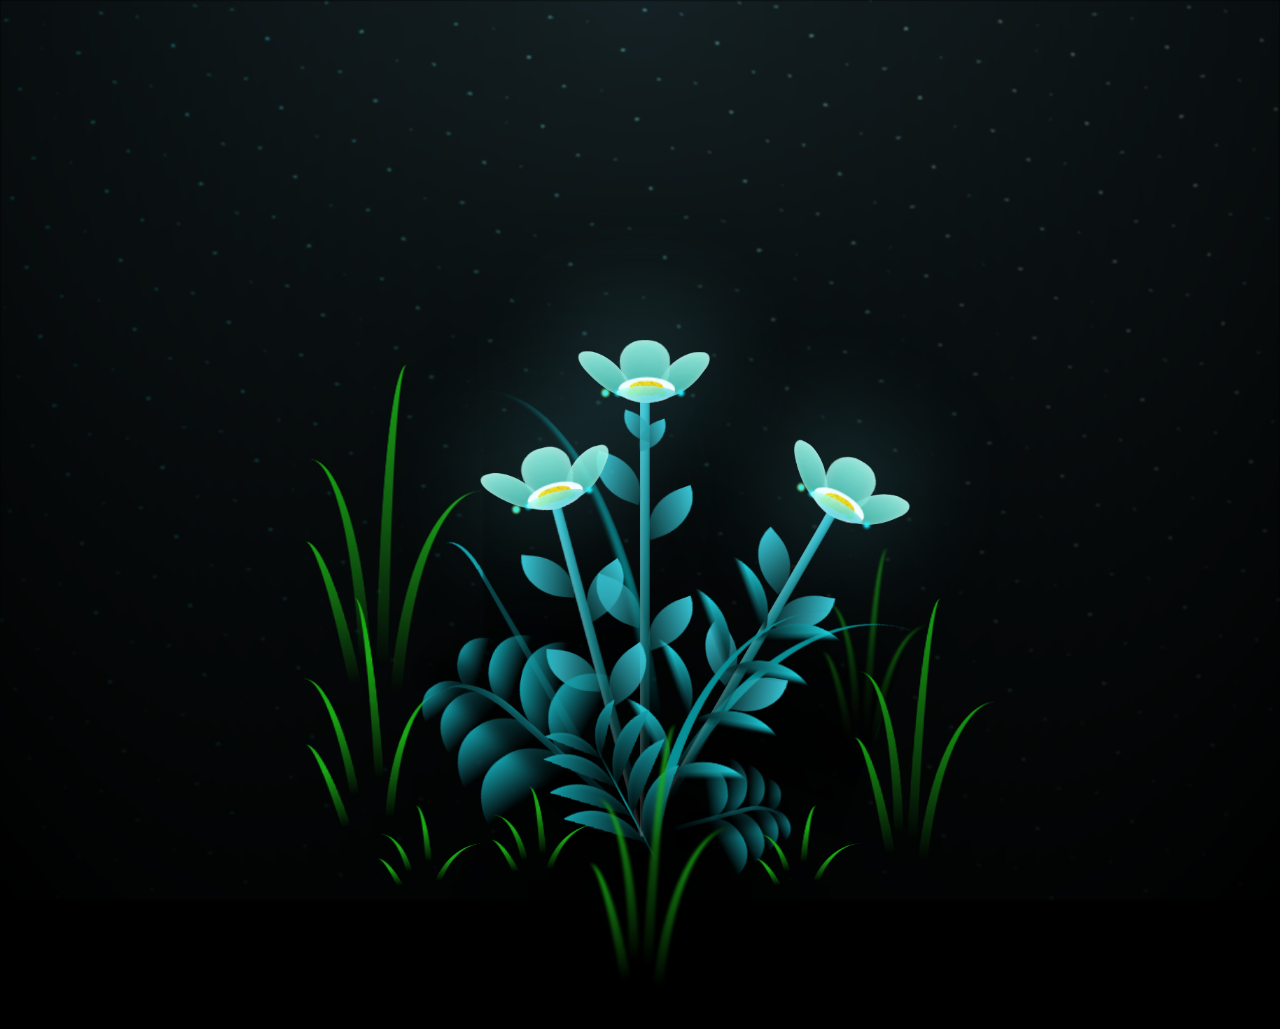
<file: index.html>
<!DOCTYPE html>
  <html lan="en">
  <head>
        <meta charset="UTF-8">
        <meta name="viewport" content="width=device-width, initial-scale=1.0">
        <title>Document</title>
        <link rel="stylesheet" href="style.css">
    </head>
    <body class="not-loaded">
        <div class="night">
           <div class="myContent">
            <h1>Happy 2nd year Anniversary Mero Kanchhu 🎉🥳</h1>
           <a class="click"href="index1.html">Click me</a>
           </div>
        </div>
        <div class="flowers">
          <div class="flower flower--1">
            <div class="flower__leafs flower__leafs--1">
              <div class="flower__leaf flower__leaf--1"></div>
              <div class="flower__leaf flower__leaf--2"></div>
              <div class="flower__leaf flower__leaf--3"></div>
              <div class="flower__leaf flower__leaf--4"></div>
              

              <div class="flower__white-circle"></div>
      
              <div class="flower__light flower__light--1"></div>
              <div class="flower__light flower__light--2"></div>
              <div class="flower__light flower__light--3"></div>
              <div class="flower__light flower__light--4"></div>
              <div class="flower__light flower__light--5"></div>
              <div class="flower__light flower__light--6"></div>
              <div class="flower__light flower__light--7"></div>
              <div class="flower__light flower__light--8"></div>
      
            </div>
            <div class="flower__line">
              <div class="flower__line__leaf flower__line__leaf--1"></div>
              <div class="flower__line__leaf flower__line__leaf--2"></div>
              <div class="flower__line__leaf flower__line__leaf--3"></div>
              <div class="flower__line__leaf flower__line__leaf--4"></div>
              <div class="flower__line__leaf flower__line__leaf--5"></div>
              <div class="flower__line__leaf flower__line__leaf--6"></div>
            </div>
          </div>
      
          <div class="flower flower--2">
            <div class="flower__leafs flower__leafs--2">
              <div class="flower__leaf flower__leaf--1"></div>
              <div class="flower__leaf flower__leaf--2"></div>
              <div class="flower__leaf flower__leaf--3"></div>
              <div class="flower__leaf flower__leaf--4"></div>
              <div class="flower__white-circle"></div>
      
              <div class="flower__light flower__light--1"></div>
              <div class="flower__light flower__light--2"></div>
              <div class="flower__light flower__light--3"></div>
              <div class="flower__light flower__light--4"></div>
              <div class="flower__light flower__light--5"></div>
              <div class="flower__light flower__light--6"></div>
              <div class="flower__light flower__light--7"></div>
              <div class="flower__light flower__light--8"></div>
      
            </div>
            <div class="flower__line">
              <div class="flower__line__leaf flower__line__leaf--1"></div>
              <div class="flower__line__leaf flower__line__leaf--2"></div>
              <div class="flower__line__leaf flower__line__leaf--3"></div>
              <div class="flower__line__leaf flower__line__leaf--4"></div>
            </div>
          </div>
      
          <div class="flower flower--3">
            <div class="flower__leafs flower__leafs--3">
              <div class="flower__leaf flower__leaf--1"></div>
              <div class="flower__leaf flower__leaf--2"></div>
              <div class="flower__leaf flower__leaf--3"></div>
              <div class="flower__leaf flower__leaf--4"></div>
              <div class="flower__white-circle"></div>
      
              <div class="flower__light flower__light--1"></div>
              <div class="flower__light flower__light--2"></div>
              <div class="flower__light flower__light--3"></div>
              <div class="flower__light flower__light--4"></div>
              <div class="flower__light flower__light--5"></div>
              <div class="flower__light flower__light--6"></div>
              <div class="flower__light flower__light--7"></div>
              <div class="flower__light flower__light--8"></div>
      
            </div>
            <div class="flower__line">
              <div class="flower__line__leaf flower__line__leaf--1"></div>
              <div class="flower__line__leaf flower__line__leaf--2"></div>
              <div class="flower__line__leaf flower__line__leaf--3"></div>
              <div class="flower__line__leaf flower__line__leaf--4"></div>
            </div>
          </div>
      
          <div class="grow-ans" style="--d:1.2s">
            <div class="flower__g-long">
              <div class="flower__g-long__top"></div>
              <div class="flower__g-long__bottom"></div>
            </div>
          </div>
      
          <div class="growing-grass">
            <div class="flower__grass flower__grass--1">
              <div class="flower__grass--top"></div>
              <div class="flower__grass--bottom"></div>
              <div class="flower__grass__leaf flower__grass__leaf--1"></div>
              <div class="flower__grass__leaf flower__grass__leaf--2"></div>
              <div class="flower__grass__leaf flower__grass__leaf--3"></div>
              <div class="flower__grass__leaf flower__grass__leaf--4"></div>
              <div class="flower__grass__leaf flower__grass__leaf--5"></div>
              <div class="flower__grass__leaf flower__grass__leaf--6"></div>
              <div class="flower__grass__leaf flower__grass__leaf--7"></div>
              <div class="flower__grass__leaf flower__grass__leaf--8"></div>
              <div class="flower__grass__overlay"></div>
            </div>
          </div>
      
          <div class="growing-grass">
            <div class="flower__grass flower__grass--2">
              <div class="flower__grass--top"></div>
              <div class="flower__grass--bottom"></div>
              <div class="flower__grass__leaf flower__grass__leaf--1"></div>
              <div class="flower__grass__leaf flower__grass__leaf--2"></div>
              <div class="flower__grass__leaf flower__grass__leaf--3"></div>
              <div class="flower__grass__leaf flower__grass__leaf--4"></div>
              <div class="flower__grass__leaf flower__grass__leaf--5"></div>
              <div class="flower__grass__leaf flower__grass__leaf--6"></div>
              <div class="flower__grass__leaf flower__grass__leaf--7"></div>
              <div class="flower__grass__leaf flower__grass__leaf--8"></div>
              <div class="flower__grass__overlay"></div>
            </div>
          </div>
      
          <div class="grow-ans" style="--d:2.4s">
            <div class="flower__g-right flower__g-right--1">
              <div class="leaf"></div>
            </div>
          </div>
      
          <div class="grow-ans" style="--d:2.8s">
            <div class="flower__g-right flower__g-right--2">
              <div class="leaf"></div>
            </div>
          </div>
      
          <div class="grow-ans" style="--d:2.8s">
            <div class="flower__g-front">
              <div class="flower__g-front__leaf-wrapper flower__g-front__leaf-wrapper--1">
                <div class="flower__g-front__leaf"></div>
              </div>
              <div class="flower__g-front__leaf-wrapper flower__g-front__leaf-wrapper--2">
                <div class="flower__g-front__leaf"></div>
              </div>
              <div class="flower__g-front__leaf-wrapper flower__g-front__leaf-wrapper--3">
                <div class="flower__g-front__leaf"></div>
              </div>
              <div class="flower__g-front__leaf-wrapper flower__g-front__leaf-wrapper--4">
                <div class="flower__g-front__leaf"></div>
              </div>
              <div class="flower__g-front__leaf-wrapper flower__g-front__leaf-wrapper--5">
                <div class="flower__g-front__leaf"></div>
              </div>
              <div class="flower__g-front__leaf-wrapper flower__g-front__leaf-wrapper--6">
                <div class="flower__g-front__leaf"></div>
              </div>
              <div class="flower__g-front__leaf-wrapper flower__g-front__leaf-wrapper--7">
                <div class="flower__g-front__leaf"></div>
              </div>
              <div class="flower__g-front__leaf-wrapper flower__g-front__leaf-wrapper--8">
                <div class="flower__g-front__leaf"></div>
              </div>
              <div class="flower__g-front__line"></div>
            </div>
          </div>
      
          <div class="grow-ans" style="--d:3.2s">
            <div class="flower__g-fr">
              <div class="leaf"></div>
              <div class="flower__g-fr__leaf flower__g-fr__leaf--1"></div>
              <div class="flower__g-fr__leaf flower__g-fr__leaf--2"></div>
              <div class="flower__g-fr__leaf flower__g-fr__leaf--3"></div>
              <div class="flower__g-fr__leaf flower__g-fr__leaf--4"></div>
              <div class="flower__g-fr__leaf flower__g-fr__leaf--5"></div>
              <div class="flower__g-fr__leaf flower__g-fr__leaf--6"></div>
              <div class="flower__g-fr__leaf flower__g-fr__leaf--7"></div>
              <div class="flower__g-fr__leaf flower__g-fr__leaf--8"></div>
            </div>
          </div>
      
          <div class="long-g long-g--0">
            <div class="grow-ans" style="--d:3s">
              <div class="leaf leaf--0"></div>
            </div>
            <div class="grow-ans" style="--d:2.2s">
              <div class="leaf leaf--1"></div>
            </div>
            <div class="grow-ans" style="--d:3.4s">
              <div class="leaf leaf--2"></div>
            </div>
            <div class="grow-ans" style="--d:3.6s">
              <div class="leaf leaf--3"></div>
            </div>
          </div>
      
          <div class="long-g long-g--1">
            <div class="grow-ans" style="--d:3.6s">
              <div class="leaf leaf--0"></div>
            </div>
            <div class="grow-ans" style="--d:3.8s">
              <div class="leaf leaf--1"></div>
            </div>
            <div class="grow-ans" style="--d:4s">
              <div class="leaf leaf--2"></div>
            </div>
            <div class="grow-ans" style="--d:4.2s">
              <div class="leaf leaf--3"></div>
            </div>
          </div>
      
          <div class="long-g long-g--2">
            <div class="grow-ans" style="--d:4s">
              <div class="leaf leaf--0"></div>
            </div>
            <div class="grow-ans" style="--d:4.2s">
              <div class="leaf leaf--1"></div>
            </div>
            <div class="grow-ans" style="--d:4.4s">
              <div class="leaf leaf--2"></div>
            </div>
            <div class="grow-ans" style="--d:4.6s">
              <div class="leaf leaf--3"></div>
            </div>
          </div>
      
          <div class="long-g long-g--3">
            <div class="grow-ans" style="--d:4s">
              <div class="leaf leaf--0"></div>
            </div>
            <div class="grow-ans" style="--d:4.2s">
              <div class="leaf leaf--1"></div>
            </div>
            <div class="grow-ans" style="--d:3s">
              <div class="leaf leaf--2"></div>
            </div>
            <div class="grow-ans" style="--d:3.6s">
              <div class="leaf leaf--3"></div>
            </div>
          </div>
      
          <div class="long-g long-g--4">
            <div class="grow-ans" style="--d:4s">
              <div class="leaf leaf--0"></div>
            </div>
            <div class="grow-ans" style="--d:4.2s">
              <div class="leaf leaf--1"></div>
            </div>
            <div class="grow-ans" style="--d:3s">
              <div class="leaf leaf--2"></div>
            </div>
            <div class="grow-ans" style="--d:3.6s">
              <div class="leaf leaf--3"></div>
            </div>
          </div>
      
          <div class="long-g long-g--5">
            <div class="grow-ans" style="--d:4s">
              <div class="leaf leaf--0"></div>
            </div>
            <div class="grow-ans" style="--d:4.2s">
              <div class="leaf leaf--1"></div>
            </div>
            <div class="grow-ans" style="--d:3s">
              <div class="leaf leaf--2"></div>
            </div>
            <div class="grow-ans" style="--d:3.6s">
              <div class="leaf leaf--3"></div>
            </div>
          </div>
      
          <div class="long-g long-g--6">
            <div class="grow-ans" style="--d:4.2s">
              <div class="leaf leaf--0"></div>
            </div>
            <div class="grow-ans" style="--d:4.4s">
              <div class="leaf leaf--1"></div>
            </div>
            <div class="grow-ans" style="--d:4.6s">
              <div class="leaf leaf--2"></div>
            </div>
            <div class="grow-ans" style="--d:4.8s">
              <div class="leaf leaf--3"></div>
            </div>
          </div>
      
          <div class="long-g long-g--7">
            <div class="grow-ans" style="--d:3s">
              <div class="leaf leaf--0"></div>
            </div>
            <div class="grow-ans" style="--d:3.2s">
              <div class="leaf leaf--1"></div>
            </div>
            <div class="grow-ans" style="--d:3.5s">
              <div class="leaf leaf--2"></div>
            </div>
            <div class="grow-ans" style="--d:3.6s">
              <div class="leaf leaf--3"></div>
            </div>
          </div>
        </div>
        <script src="script.js"></script>
      </body>

</html>
</file>
<file: style.css>
*,
*::after,
*::before {
  padding: 0;
  margin: 0;
  box-sizing: border-box;
}

:root {
  --dark-color: #000;
}

body {
  display: flex;
  align-items: flex-end;
  justify-content: center;
  min-height: 100vh;
  background-color: var(--dark-color);
  overflow: hidden;
  perspective: 1000px;
}

.night {
  position: fixed;
  left: 50%;
  top: 0;
  transform: translateX(-50%);
  width: 100%;
  height: 100%;
  filter: blur(0.1vmin);
  background-image: radial-gradient(ellipse at top, transparent 0%, var(--dark-color)), radial-gradient(ellipse at bottom, var(--dark-color), rgba(145, 233, 255, 0.2)), repeating-linear-gradient(220deg, black 0px, black 19px, transparent 19px, transparent 22px), repeating-linear-gradient(189deg, black 0px, black 19px, transparent 19px, transparent 22px), repeating-linear-gradient(148deg, black 0px, black 19px, transparent 19px, transparent 22px), linear-gradient(90deg, #00fffa, #f0f0f0);
  color: white;
}
.myContent{
    display: flex;
    flex-direction: column;
    align-items: center;
    text-align: center;
    justify-content: center;
    margin-top: 50px ;
    gap: 35px;
    visibility: visible;
    opacity: 0;
    animation: popup 4s ease forwards;

}
.click{
    text-decoration: none;
    background-color: transparent;
    color: #0d9097;
    border: none;
    width: 150px;
    height: 60px;
    font-size: 30px;
    cursor: pointer;
}
@keyframes popup {
    0% {
        transform: scale(0.5);
        opacity: 0;
    }
    100% {
        transform: scale(1);
        opacity: 1;
    }
}
.flowers {
  position: relative;
  transform: scale(0.7);
}

.flower {
  position: absolute;
  bottom: 10vmin;
  transform-origin: bottom center;
  z-index: 10;
  --fl-speed: 0.8s;
}
.flower--1 {
  animation: moving-flower-1 4s linear infinite;
}
.flower--1 .flower__line {
  height: 70vmin;
  animation-delay: 0.3s;
}
.flower--1 .flower__line__leaf--1 {
  animation: blooming-leaf-right var(--fl-speed) 1.6s backwards;
}
.flower--1 .flower__line__leaf--2 {
  animation: blooming-leaf-right var(--fl-speed) 1.4s backwards;
}
.flower--1 .flower__line__leaf--3 {
  animation: blooming-leaf-left var(--fl-speed) 1.2s backwards;
}
.flower--1 .flower__line__leaf--4 {
  animation: blooming-leaf-left var(--fl-speed) 1s backwards;
}
.flower--1 .flower__line__leaf--5 {
  animation: blooming-leaf-right var(--fl-speed) 1.8s backwards;
}
.flower--1 .flower__line__leaf--6 {
  animation: blooming-leaf-left var(--fl-speed) 2s backwards;
}
.flower--2 {
  left: 50%;
  transform: rotate(30deg);
  animation: moving-flower-2 4s linear infinite;
}
.flower--2 .flower__line {
  height: 60vmin;
  animation-delay: 0.8s;
}
.flower--2 .flower__line__leaf--1 {
  animation: blooming-leaf-right var(--fl-speed) 1.9s backwards;
}
.flower--2 .flower__line__leaf--2 {
  animation: blooming-leaf-right var(--fl-speed) 1.7s backwards;
}
.flower--2 .flower__line__leaf--3 {
  animation: blooming-leaf-left var(--fl-speed) 1.5s backwards;
}
.flower--2 .flower__line__leaf--4 {
  animation: blooming-leaf-left var(--fl-speed) 1.3s backwards;
}
.flower--3 {
  left: 50%;
  transform: rotate(-15deg);
  animation: moving-flower-3 4s linear infinite;
}
.flower--3 .flower__line {
  animation-delay: 0.9s;
}
.flower--3 .flower__line__leaf--1 {
  animation: blooming-leaf-right var(--fl-speed) 2.5s backwards;
}
.flower--3 .flower__line__leaf--2 {
  animation: blooming-leaf-right var(--fl-speed) 2.3s backwards;
}
.flower--3 .flower__line__leaf--3 {
  animation: blooming-leaf-left var(--fl-speed) 2.1s backwards;
}
.flower--3 .flower__line__leaf--4 {
  animation: blooming-leaf-left var(--fl-speed) 1.9s backwards;
}
.flower__leafs {
  position: relative;
  animation: blooming-flower 2s backwards;
}
.flower__leafs--1 {
  animation-delay: 1.1s;
}
.flower__leafs--2 {
  animation-delay: 1.4s;
}
.flower__leafs--3 {
  animation-delay: 1.7s;
}
.flower__leafs::after {
  content: "";
  position: absolute;
  left: 0;
  top: 0;
  transform: translate(-50%, -100%);
  width: 8vmin;
  height: 8vmin;
  background-color: #6bf0ff;
  filter: blur(10vmin);
}
.flower__leaf {
  position: absolute;
  bottom: 0;
  left: 50%;
  width: 8vmin;
  height: 11vmin;
  border-radius: 51% 49% 47% 53%/44% 45% 55% 69%;
  background-color: #65e6cc;
  background-image: linear-gradient(to top, #40bbab, #a7ffee);
  transform-origin: bottom center;
  opacity: 0.9;
  box-shadow: inset 0 0 2vmin rgba(255, 255, 255, 0.5);
}
.flower__leaf--1 {
  transform: translate(-10%, 1%) rotateY(40deg) rotateX(-50deg);
}
.flower__leaf--2 {
  transform: translate(-50%, -4%) rotateX(40deg);
}
.flower__leaf--3 {
  transform: translate(-90%, 0%) rotateY(45deg) rotateX(50deg);
}
.flower__leaf--4 {
  width: 8vmin;
  height: 8vmin;
  transform-origin: bottom left;
  border-radius: 4vmin 10vmin 4vmin 4vmin;
  transform: translate(0%, 18%) rotateX(70deg) rotate(-43deg);
  background-image: linear-gradient(to top, #39c6d6, #a7ffee);
  z-index: 1;
  opacity: 0.8;
}
.flower__white-circle {
  position: absolute;
  left: -3.5vmin;
  top: -3vmin;
  width: 9vmin;
  height: 4vmin;
  border-radius: 50%;
  background-color: #fff;
}
.flower__white-circle::after {
  content: "";
  position: absolute;
  left: 50%;
  top: 45%;
  transform: translate(-50%, -50%);
  width: 60%;
  height: 60%;
  border-radius: inherit;
  background-image: repeating-linear-gradient(135deg, rgba(0, 0, 0, 0.03) 0px, rgba(0, 0, 0, 0.03) 1px, transparent 1px, transparent 12px), repeating-linear-gradient(45deg, rgba(0, 0, 0, 0.03) 0px, rgba(0, 0, 0, 0.03) 1px, transparent 1px, transparent 12px), repeating-linear-gradient(67.5deg, rgba(0, 0, 0, 0.03) 0px, rgba(0, 0, 0, 0.03) 1px, transparent 1px, transparent 12px), repeating-linear-gradient(135deg, rgba(0, 0, 0, 0.03) 0px, rgba(0, 0, 0, 0.03) 1px, transparent 1px, transparent 12px), repeating-linear-gradient(45deg, rgba(0, 0, 0, 0.03) 0px, rgba(0, 0, 0, 0.03) 1px, transparent 1px, transparent 12px), repeating-linear-gradient(112.5deg, rgba(0, 0, 0, 0.03) 0px, rgba(0, 0, 0, 0.03) 1px, transparent 1px, transparent 12px), repeating-linear-gradient(112.5deg, rgba(0, 0, 0, 0.03) 0px, rgba(0, 0, 0, 0.03) 1px, transparent 1px, transparent 12px), repeating-linear-gradient(45deg, rgba(0, 0, 0, 0.03) 0px, rgba(0, 0, 0, 0.03) 1px, transparent 1px, transparent 12px), repeating-linear-gradient(22.5deg, rgba(0, 0, 0, 0.03) 0px, rgba(0, 0, 0, 0.03) 1px, transparent 1px, transparent 12px), repeating-linear-gradient(45deg, rgba(0, 0, 0, 0.03) 0px, rgba(0, 0, 0, 0.03) 1px, transparent 1px, transparent 12px), repeating-linear-gradient(22.5deg, rgba(0, 0, 0, 0.03) 0px, rgba(0, 0, 0, 0.03) 1px, transparent 1px, transparent 12px), repeating-linear-gradient(135deg, rgba(0, 0, 0, 0.03) 0px, rgba(0, 0, 0, 0.03) 1px, transparent 1px, transparent 12px), repeating-linear-gradient(157.5deg, rgba(0, 0, 0, 0.03) 0px, rgba(0, 0, 0, 0.03) 1px, transparent 1px, transparent 12px), repeating-linear-gradient(67.5deg, rgba(0, 0, 0, 0.03) 0px, rgba(0, 0, 0, 0.03) 1px, transparent 1px, transparent 12px), repeating-linear-gradient(67.5deg, rgba(0, 0, 0, 0.03) 0px, rgba(0, 0, 0, 0.03) 1px, transparent 1px, transparent 12px), linear-gradient(90deg, #ffeb12, #ffce00);
}
.flower__line {
  height: 55vmin;
  width: 1.5vmin;
  background-image: linear-gradient(to left, rgba(0, 0, 0, 0.2), transparent, rgba(255, 255, 255, 0.2)), linear-gradient(to top, transparent 10%, #14757a, #39c6d6);
  box-shadow: inset 0 0 2px rgba(0, 0, 0, 0.5);
  animation: grow-flower-tree 4s backwards;
}
.flower__line__leaf {
  --w: 7vmin;
  --h: calc(var(--w) + 2vmin);
  position: absolute;
  top: 20%;
  left: 90%;
  width: var(--w);
  height: var(--h);
  border-top-right-radius: var(--h);
  border-bottom-left-radius: var(--h);
  background-image: linear-gradient(to top, rgba(20, 117, 122, 0.4), #39c6d6);
}
.flower__line__leaf--1 {
  transform: rotate(70deg) rotateY(30deg);
}
.flower__line__leaf--2 {
  top: 45%;
  transform: rotate(70deg) rotateY(30deg);
}
.flower__line__leaf--3, .flower__line__leaf--4, .flower__line__leaf--6 {
  border-top-right-radius: 0;
  border-bottom-left-radius: 0;
  border-top-left-radius: var(--h);
  border-bottom-right-radius: var(--h);
  left: -460%;
  top: 12%;
  transform: rotate(-70deg) rotateY(30deg);
}
.flower__line__leaf--4 {
  top: 40%;
}
.flower__line__leaf--5 {
  top: 0;
  transform-origin: left;
  transform: rotate(70deg) rotateY(30deg) scale(0.6);
}
.flower__line__leaf--6 {
  top: -2%;
  left: -450%;
  transform-origin: right;
  transform: rotate(-70deg) rotateY(30deg) scale(0.6);
}
.flower__light {
  position: absolute;
  bottom: 0vmin;
  width: 1vmin;
  height: 1vmin;
  background-color: #fffb00;
  border-radius: 50%;
  filter: blur(0.2vmin);
  animation: light-ans 4s linear infinite backwards;
}
.flower__light:nth-child(odd) {
  background-color: #23f0ff;
}
.flower__light--1 {
  left: -2vmin;
  animation-delay: 1s;
}
.flower__light--2 {
  left: 3vmin;
  animation-delay: 0.5s;
}
.flower__light--3 {
  left: -6vmin;
  animation-delay: 0.3s;
}
.flower__light--4 {
  left: 6vmin;
  animation-delay: 0.9s;
}
.flower__light--5 {
  left: -1vmin;
  animation-delay: 1.5s;
}
.flower__light--6 {
  left: -4vmin;
  animation-delay: 3s;
}
.flower__light--7 {
  left: 3vmin;
  animation-delay: 2s;
}
.flower__light--8 {
  left: -6vmin;
  animation-delay: 3.5s;
}
.flower__grass {
  --c: #159faa;
  --line-w: 1.5vmin;
  position: absolute;
  bottom: 12vmin;
  left: -7vmin;
  display: flex;
  flex-direction: column;
  align-items: flex-end;
  z-index: 20;
  transform-origin: bottom center;
  transform: rotate(-48deg) rotateY(40deg);
}
.flower__grass--1 {
  animation: moving-grass 2s linear infinite;
}
.flower__grass--2 {
  left: 2vmin;
  bottom: 10vmin;
  transform: scale(0.5) rotate(75deg) rotateX(10deg) rotateY(-200deg);
  opacity: 0.8;
  z-index: 0;
  animation: moving-grass--2 1.5s linear infinite;
}
.flower__grass--top {
  width: 7vmin;
  height: 10vmin;
  border-top-right-radius: 100%;
  border-right: var(--line-w) solid var(--c);
  transform-origin: bottom center;
  transform: rotate(-2deg);
}
.flower__grass--bottom {
  margin-top: -2px;
  width: var(--line-w);
  height: 25vmin;
  background-image: linear-gradient(to top, transparent, var(--c));
}
.flower__grass__leaf {
  --size: 10vmin;
  position: absolute;
  width: calc(var(--size) * 2.1);
  height: var(--size);
  border-top-left-radius: var(--size);
  border-top-right-radius: var(--size);
  background-image: linear-gradient(to top, transparent, transparent 30%, var(--c));
  z-index: 100;
}
.flower__grass__leaf--1 {
  top: -6%;
  left: 30%;
  --size: 6vmin;
  transform: rotate(-20deg);
  animation: growing-grass-ans--1 2s 2.6s backwards;
}
@keyframes growing-grass-ans--1 {
  0% {
    transform-origin: bottom left;
    transform: rotate(-20deg) scale(0);
  }
}
.flower__grass__leaf--2 {
  top: -5%;
  left: -110%;
  --size: 6vmin;
  transform: rotate(10deg);
  animation: growing-grass-ans--2 2s 2.4s linear backwards;
}
@keyframes growing-grass-ans--2 {
  0% {
    transform-origin: bottom right;
    transform: rotate(10deg) scale(0);
  }
}
.flower__grass__leaf--3 {
  top: 5%;
  left: 60%;
  --size: 8vmin;
  transform: rotate(-18deg) rotateX(-20deg);
  animation: growing-grass-ans--3 2s 2.2s linear backwards;
}
@keyframes growing-grass-ans--3 {
  0% {
    transform-origin: bottom left;
    transform: rotate(-18deg) rotateX(-20deg) scale(0);
  }
}
.flower__grass__leaf--4 {
  top: 6%;
  left: -135%;
  --size: 8vmin;
  transform: rotate(2deg);
  animation: growing-grass-ans--4 2s 2s linear backwards;
}
@keyframes growing-grass-ans--4 {
  0% {
    transform-origin: bottom right;
    transform: rotate(2deg) scale(0);
  }
}
.flower__grass__leaf--5 {
  top: 20%;
  left: 60%;
  --size: 10vmin;
  transform: rotate(-24deg) rotateX(-20deg);
  animation: growing-grass-ans--5 2s 1.8s linear backwards;
}
@keyframes growing-grass-ans--5 {
  0% {
    transform-origin: bottom left;
    transform: rotate(-24deg) rotateX(-20deg) scale(0);
  }
}
.flower__grass__leaf--6 {
  top: 22%;
  left: -180%;
  --size: 10vmin;
  transform: rotate(10deg);
  animation: growing-grass-ans--6 2s 1.6s linear backwards;
}
@keyframes growing-grass-ans--6 {
  0% {
    transform-origin: bottom right;
    transform: rotate(10deg) scale(0);
  }
}
.flower__grass__leaf--7 {
  top: 39%;
  left: 70%;
  --size: 10vmin;
  transform: rotate(-10deg);
  animation: growing-grass-ans--7 2s 1.4s linear backwards;
}
@keyframes growing-grass-ans--7 {
  0% {
    transform-origin: bottom left;
    transform: rotate(-10deg) scale(0);
  }
}
.flower__grass__leaf--8 {
  top: 40%;
  left: -215%;
  --size: 11vmin;
  transform: rotate(10deg);
  animation: growing-grass-ans--8 2s 1.2s linear backwards;
}
@keyframes growing-grass-ans--8 {
  0% {
    transform-origin: bottom right;
    transform: rotate(10deg) scale(0);
  }
}
.flower__grass__overlay {
  position: absolute;
  top: -10%;
  right: 0%;
  width: 100%;
  height: 100%;
  background-color: rgba(0, 0, 0, 0.6);
  filter: blur(1.5vmin);
  z-index: 100;
}
.flower__g-long {
  --w: 2vmin;
  --h: 6vmin;
  --c: #159faa;
  position: absolute;
  bottom: 10vmin;
  left: -3vmin;
  transform-origin: bottom center;
  transform: rotate(-30deg) rotateY(-20deg);
  display: flex;
  flex-direction: column;
  align-items: flex-end;
  animation: flower-g-long-ans 3s linear infinite;
}
@keyframes flower-g-long-ans {
  0%, 100% {
    transform: rotate(-30deg) rotateY(-20deg);
  }
  50% {
    transform: rotate(-32deg) rotateY(-20deg);
  }
}
.flower__g-long__top {
  top: calc(var(--h) * -1);
  width: calc(var(--w) + 1vmin);
  height: var(--h);
  border-top-right-radius: 100%;
  border-right: 0.7vmin solid var(--c);
  transform: translate(-0.7vmin, 1vmin);
}
.flower__g-long__bottom {
  width: var(--w);
  height: 50vmin;
  transform-origin: bottom center;
  background-image: linear-gradient(to top, transparent 30%, var(--c));
  box-shadow: inset 0 0 2px rgba(0, 0, 0, 0.5);
  clip-path: polygon(35% 0, 65% 1%, 100% 100%, 0% 100%);
}
.flower__g-right {
  position: absolute;
  bottom: 6vmin;
  left: -2vmin;
  transform-origin: bottom left;
  transform: rotate(20deg);
}
.flower__g-right .leaf {
  width: 30vmin;
  height: 50vmin;
  border-top-left-radius: 100%;
  border-left: 2vmin solid #079097;
  background-image: linear-gradient(to bottom, transparent, var(--dark-color) 60%);
  mask-image: linear-gradient(to top, transparent 30%, #079097 60%);
}
.flower__g-right--1 {
  animation: flower-g-right-ans 2.5s linear infinite;
}
.flower__g-right--2 {
  left: 5vmin;
  transform: rotateY(-180deg);
  animation: flower-g-right-ans--2 3s linear infinite;
}
.flower__g-right--2 .leaf {
  height: 75vmin;
  filter: blur(0.3vmin);
  opacity: 0.8;
}
@keyframes flower-g-right-ans {
  0%, 100% {
    transform: rotate(20deg);
  }
  50% {
    transform: rotate(24deg) rotateX(-20deg);
  }
}
@keyframes flower-g-right-ans--2 {
  0%, 100% {
    transform: rotateY(-180deg) rotate(0deg) rotateX(-20deg);
  }
  50% {
    transform: rotateY(-180deg) rotate(6deg) rotateX(-20deg);
  }
}
.flower__g-front {
  position: absolute;
  bottom: 6vmin;
  left: 2.5vmin;
  z-index: 100;
  transform-origin: bottom center;
  transform: rotate(-28deg) rotateY(30deg) scale(1.04);
  animation: flower__g-front-ans 2s linear infinite;
}
@keyframes flower__g-front-ans {
  0%, 100% {
    transform: rotate(-28deg) rotateY(30deg) scale(1.04);
  }
  50% {
    transform: rotate(-35deg) rotateY(40deg) scale(1.04);
  }
}
.flower__g-front__line {
  width: 0.3vmin;
  height: 20vmin;
  background-image: linear-gradient(to top, transparent, #079097, transparent 100%);
  position: relative;
}
.flower__g-front__leaf-wrapper {
  position: absolute;
  top: 0;
  left: 0;
  transform-origin: bottom left;
  transform: rotate(10deg);
}
.flower__g-front__leaf-wrapper:nth-child(even) {
  left: 0vmin;
  transform: rotateY(-180deg) rotate(5deg);
  animation: flower__g-front__leaf-left-ans 1s ease-in backwards;
}
.flower__g-front__leaf-wrapper:nth-child(odd) {
  animation: flower__g-front__leaf-ans 1s ease-in backwards;
}
.flower__g-front__leaf-wrapper--1 {
  top: -8vmin;
  transform: scale(0.7);
  animation: flower__g-front__leaf-ans 1s 5.5s ease-in backwards !important;
}
.flower__g-front__leaf-wrapper--2 {
  top: -8vmin;
  transform: rotateY(-180deg) scale(0.7) !important;
  animation: flower__g-front__leaf-left-ans-2 1s 4.6s ease-in backwards !important;
}
.flower__g-front__leaf-wrapper--3 {
  top: -3vmin;
  animation: flower__g-front__leaf-ans 1s 4.6s ease-in backwards;
}
.flower__g-front__leaf-wrapper--4 {
  top: -3vmin;
  transform: rotateY(-180deg) scale(0.9) !important;
  animation: flower__g-front__leaf-left-ans-2 1s 4.6s ease-in backwards !important;
}
@keyframes flower__g-front__leaf-left-ans-2 {
  0% {
    transform: rotateY(-180deg) scale(0);
  }
}
.flower__g-front__leaf-wrapper--5, .flower__g-front__leaf-wrapper--6 {
  top: 2vmin;
}
.flower__g-front__leaf-wrapper--7, .flower__g-front__leaf-wrapper--8 {
  top: 6.5vmin;
}
.flower__g-front__leaf-wrapper--2 {
  animation-delay: 5.2s !important;
}
.flower__g-front__leaf-wrapper--3 {
  animation-delay: 4.9s !important;
}
.flower__g-front__leaf-wrapper--5 {
  animation-delay: 4.3s !important;
}
.flower__g-front__leaf-wrapper--6 {
  animation-delay: 4.1s !important;
}
.flower__g-front__leaf-wrapper--7 {
  animation-delay: 3.8s !important;
}
.flower__g-front__leaf-wrapper--8 {
  animation-delay: 3.5s !important;
}
@keyframes flower__g-front__leaf-ans {
  0% {
    transform: rotate(10deg) scale(0);
  }
}
@keyframes flower__g-front__leaf-left-ans {
  0% {
    transform: rotateY(-180deg) rotate(5deg) scale(0);
  }
}
.flower__g-front__leaf {
  width: 10vmin;
  height: 10vmin;
  border-radius: 100% 0% 0% 100%/100% 100% 0% 0%;
  box-shadow: inset 0 2px 1vmin rgba(44, 238, 252, 0.2);
  background-image: linear-gradient(to bottom left, transparent, var(--dark-color)), linear-gradient(to bottom right, #159faa 50%, transparent 50%, transparent);
  -webkit-mask-image: linear-gradient(to bottom right, #159faa 50%, transparent 50%, transparent);
  mask-image: linear-gradient(to bottom right, #159faa 50%, transparent 50%, transparent);
}
.flower__g-fr {
  position: absolute;
  bottom: -4vmin;
  left: vmin;
  transform-origin: bottom left;
  z-index: 10;
  animation: flower__g-fr-ans 2s linear infinite;
}
@keyframes flower__g-fr-ans {
  0%, 100% {
    transform: rotate(2deg);
  }
  50% {
    transform: rotate(4deg);
  }
}
.flower__g-fr .leaf {
  width: 30vmin;
  height: 50vmin;
  border-top-left-radius: 100%;
  border-left: 2vmin solid #079097;
  mask-image: linear-gradient(to top, transparent 25%, #079097 50%);
  position: relative;
  z-index: 1;
}
.flower__g-fr__leaf {
  position: absolute;
  top: 0;
  left: 0;
  width: 10vmin;
  height: 10vmin;
  border-radius: 100% 0% 0% 100%/100% 100% 0% 0%;
  box-shadow: inset 0 2px 1vmin rgba(44, 238, 252, 0.2);
  background-image: linear-gradient(to bottom left, transparent, var(--dark-color) 98%), linear-gradient(to bottom right, #23f0ff 45%, transparent 50%, transparent);
  mask-image: linear-gradient(135deg, #159faa 40%, transparent 50%, transparent);
}
.flower__g-fr__leaf--1 {
  left: 20vmin;
  transform: rotate(45deg);
  animation: flower__g-fr-leaft-ans-1 0.5s 5.2s linear backwards;
}
@keyframes flower__g-fr-leaft-ans-1 {
  0% {
    transform-origin: left;
    transform: rotate(45deg) scale(0);
  }
}
.flower__g-fr__leaf--2 {
  left: 12vmin;
  top: -7vmin;
  transform: rotate(25deg) rotateY(-180deg);
  animation: flower__g-fr-leaft-ans-6 0.5s 5s linear backwards;
}
.flower__g-fr__leaf--3 {
  left: 15vmin;
  top: 6vmin;
  transform: rotate(55deg);
  animation: flower__g-fr-leaft-ans-5 0.5s 4.8s linear backwards;
}
.flower__g-fr__leaf--4 {
  left: 6vmin;
  top: -2vmin;
  transform: rotate(25deg) rotateY(-180deg);
  animation: flower__g-fr-leaft-ans-6 0.5s 4.6s linear backwards;
}
.flower__g-fr__leaf--5 {
  left: 10vmin;
  top: 14vmin;
  transform: rotate(55deg);
  animation: flower__g-fr-leaft-ans-5 0.5s 4.4s linear backwards;
}
@keyframes flower__g-fr-leaft-ans-5 {
  0% {
    transform-origin: left;
    transform: rotate(55deg) scale(0);
  }
}
.flower__g-fr__leaf--6 {
  left: 0vmin;
  top: 6vmin;
  transform: rotate(25deg) rotateY(-180deg);
  animation: flower__g-fr-leaft-ans-6 0.5s 4.2s linear backwards;
}
@keyframes flower__g-fr-leaft-ans-6 {
  0% {
    transform-origin: right;
    transform: rotate(25deg) rotateY(-180deg) scale(0);
  }
}
.flower__g-fr__leaf--7 {
  left: 5vmin;
  top: 22vmin;
  transform: rotate(45deg);
  animation: flower__g-fr-leaft-ans-7 0.5s 4s linear backwards;
}
@keyframes flower__g-fr-leaft-ans-7 {
  0% {
    transform-origin: left;
    transform: rotate(45deg) scale(0);
  }
}
.flower__g-fr__leaf--8 {
  left: -4vmin;
  top: 15vmin;
  transform: rotate(15deg) rotateY(-180deg);
  animation: flower__g-fr-leaft-ans-8 0.5s 3.8s linear backwards;
}
@keyframes flower__g-fr-leaft-ans-8 {
  0% {
    transform-origin: right;
    transform: rotate(15deg) rotateY(-180deg) scale(0);
  }
}

.long-g {
  position: absolute;
  bottom: 25vmin;
  left: -42vmin;
  transform-origin: bottom left;
}
.long-g--1 {
  bottom: 0vmin;
  transform: scale(0.8) rotate(-5deg);
}
.long-g--1 .leaf {
mask-image: linear-gradient(to top, transparent 40%, #079097 80%) !important;
}
.long-g--1 .leaf--1 {
  --w: 5vmin;
  --h: 60vmin;
  left: -2vmin;
  transform: rotate(3deg) rotateY(-180deg);
}
.long-g--2, .long-g--3 {
  bottom: -3vmin;
  left: -35vmin;
  transform-origin: center;
  transform: scale(0.6) rotateX(60deg);
}
.long-g--2 .leaf, .long-g--3 .leaf {
  mask-image: linear-gradient(to top, transparent 50%, #079097 80%) !important;
}
.long-g--2 .leaf--1, .long-g--3 .leaf--1 {
  left: -1vmin;
  transform: rotateY(-180deg);
}
.long-g--3 {
  left: -17vmin;
  bottom: 0vmin;
}
.long-g--3 .leaf {
  mask-image: linear-gradient(to top, transparent 40%, #079097 80%) !important;
}
.long-g--4 {
  left: 25vmin;
  bottom: -3vmin;
  transform-origin: center;
  transform: scale(0.6) rotateX(60deg);
}
.long-g--4 .leaf {
  mask-image: linear-gradient(to top, transparent 50%, #079097 80%) !important;
}
.long-g--5 {
  left: 42vmin;
  bottom: 0vmin;
  transform: scale(0.8) rotate(2deg);
}
.long-g--6 {
  left: 0vmin;
  bottom: -20vmin;
  z-index: 100;
  filter: blur(0.3vmin);
  transform: scale(0.8) rotate(2deg);
}
.long-g--7 {
  left: 35vmin;
  bottom: 20vmin;
  z-index: -1;
  filter: blur(0.3vmin);
  transform: scale(0.6) rotate(2deg);
  opacity: 0.7;
}
.long-g .leaf {
  --w: 15vmin;
  --h: 40vmin;
  --c: #1aaa15;
  position: absolute;
  bottom: 0;
  width: var(--w);
  height: var(--h);
  border-top-left-radius: 100%;
  border-left: 2vmin solid var(--c);
  mask-image: linear-gradient(to top, transparent 20%, var(--dark-color));
  transform-origin: bottom center;
}
.long-g .leaf--0 {
  left: 2vmin;
  animation: leaf-ans-1 4s linear infinite;
}
.long-g .leaf--1 {
  --w: 5vmin;
  --h: 60vmin;
  animation: leaf-ans-1 4s linear infinite;
}
.long-g .leaf--2 {
  --w: 10vmin;
  --h: 40vmin;
  left: -0.5vmin;
  bottom: 5vmin;
  transform-origin: bottom left;
  transform: rotateY(-180deg);
  animation: leaf-ans-2 3s linear infinite;
}
.long-g .leaf--3 {
  --w: 5vmin;
  --h: 30vmin;
  left: -1vmin;
  bottom: 3.2vmin;
  transform-origin: bottom left;
  transform: rotate(-10deg) rotateY(-180deg);
  animation: leaf-ans-3 3s linear infinite;
}

@keyframes leaf-ans-1 {
  0%, 100% {
    transform: rotate(-5deg) scale(1);
  }
  50% {
    transform: rotate(5deg) scale(1.1);
  }
}
@keyframes leaf-ans-2 {
  0%, 100% {
    transform: rotateY(-180deg) rotate(5deg);
  }
  50% {
    transform: rotateY(-180deg) rotate(0deg) scale(1.1);
  }
}
@keyframes leaf-ans-3 {
  0%, 100% {
    transform: rotate(-10deg) rotateY(-180deg);
  }
  50% {
    transform: rotate(-20deg) rotateY(-180deg);
  }
}
.grow-ans {
  animation: grow-ans 2s var(--d) backwards;
}

@keyframes grow-ans {
  0% {
    transform: scale(0);
    opacity: 0;
  }
}
@keyframes light-ans {
  0% {
    opacity: 0;
    transform: translateY(0vmin);
  }
  25% {
    opacity: 1;
    transform: translateY(-5vmin) translateX(-2vmin);
  }
  50% {
    opacity: 1;
    transform: translateY(-15vmin) translateX(2vmin);
    filter: blur(0.2vmin);
  }
  75% {
    transform: translateY(-20vmin) translateX(-2vmin);
    filter: blur(0.2vmin);
  }
  100% {
    transform: translateY(-30vmin);
    opacity: 0;
    filter: blur(1vmin);
  }
}
@keyframes moving-flower-1 {
  0%, 100% {
    transform: rotate(2deg);
  }
  50% {
    transform: rotate(-2deg);
  }
}
@keyframes moving-flower-2 {
  0%, 100% {
    transform: rotate(18deg);
  }
  50% {
    transform: rotate(14deg);
  }
}
@keyframes moving-flower-3 {
  0%, 100% {
    transform: rotate(-18deg);
  }
  50% {
    transform: rotate(-20deg) rotateY(-10deg);
  }
}
@keyframes blooming-leaf-right {
  0% {
    transform-origin: left;
    transform: rotate(70deg) rotateY(30deg) scale(0);
  }
}
@keyframes blooming-leaf-left {
  0% {
    transform-origin: right;
    transform: rotate(-70deg) rotateY(30deg) scale(0);
  }
}
@keyframes grow-flower-tree {
  0% {
    height: 0;
    border-radius: 1vmin;
  }
}
@keyframes blooming-flower {
  0% {
    transform: scale(0);
  }
}
@keyframes moving-grass {
  0%, 100% {
    transform: rotate(-48deg) rotateY(40deg);
  }
  50% {
    transform: rotate(-50deg) rotateY(40deg);
  }
}
@keyframes moving-grass--2 {
  0%, 100% {
    transform: scale(0.5) rotate(75deg) rotateX(10deg) rotateY(-200deg);
  }
  50% {
    transform: scale(0.5) rotate(79deg) rotateX(10deg) rotateY(-200deg);
  }
}
.growing-grass {
  animation: growing-grass-ans 1s 2s backwards;
}

@keyframes growing-grass-ans {
  0% {
    transform: scale(0);
  }
}
.not-loaded * {
  animation-play-state: paused !important;
}
</file>
